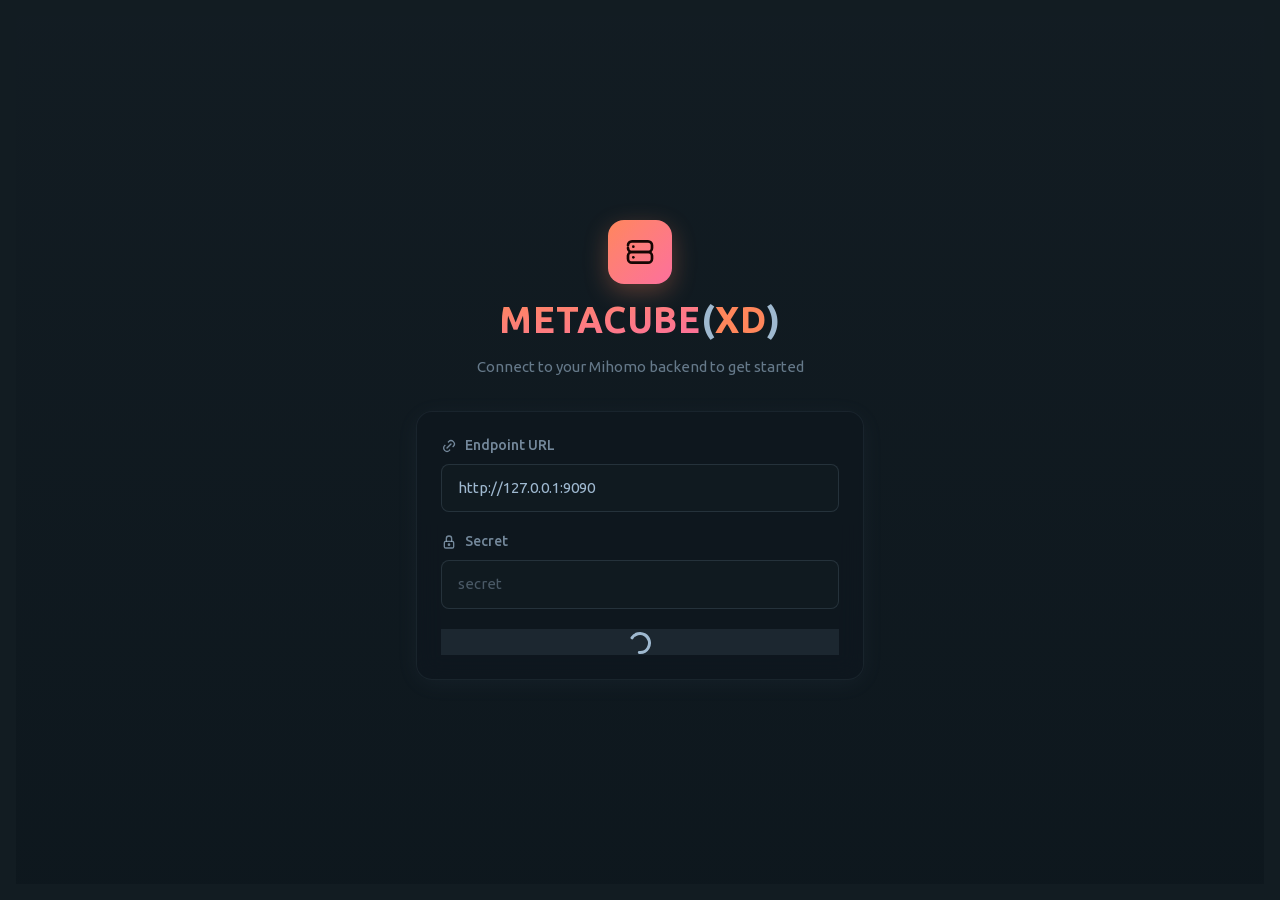
<file: mihomo/dashboard/index.html>
<!DOCTYPE html><html><head><meta charset="utf-8"><meta name="viewport" content="width=device-width, initial-scale=1.0, minimum-scale=1.0, maximum-scale=1.0, user-scalable=no, viewport-fit=cover"><title>MetaCubeXD</title><script src="config.js" onerror="window.__METACUBEXD_CONFIG__={defaultBackendURL:''}"></script><script>window.__METACUBEXD_CONFIG__ = window.__METACUBEXD_CONFIG__ || { defaultBackendURL: '' }</script><link rel="stylesheet" href="./_nuxt/entry.CZKx3SXf.css" crossorigin><link rel="modulepreload" as="script" crossorigin href="./_nuxt/BSBHUe5H.js"><script type="module" src="./_nuxt/BSBHUe5H.js" crossorigin></script><meta name="theme-color" content="#000000"><link rel="icon" type="image/svg+xml" href="favicon.svg"><link rel="apple-touch-icon" href="pwa-192x192.png"><script id="unhead:payload" type="application/json">{"title":"MetaCubeXD"}</script></head><body><div id="__nuxt"></div><div id="teleports"></div><script>window.__NUXT__={};window.__NUXT__.config={public:{appVersion:"1.240.2",mockMode:false,i18n:{baseUrl:"",defaultLocale:"en",rootRedirect:"",redirectStatusCode:302,skipSettingLocaleOnNavigate:false,locales:[{code:"en",name:"English",language:""},{code:"zh",name:"简体中文",language:""},{code:"ru",name:"Русский",language:""}],detectBrowserLanguage:{alwaysRedirect:false,cookieCrossOrigin:false,cookieDomain:"",cookieKey:"metacubexd_lang",cookieSecure:false,fallbackLocale:"en",redirectOn:"root",useCookie:true},experimental:{localeDetector:"",typedPages:true,typedOptionsAndMessages:false,alternateLinkCanonicalQueries:true,devCache:false,cacheLifetime:"",stripMessagesPayload:false,preload:false,strictSeo:false,nitroContextDetection:true,httpCacheDuration:10},domainLocales:{en:{domain:""},zh:{domain:""},ru:{domain:""}}}},app:{baseURL:"./",buildId:"a56829a3-c9d0-4c8e-977a-e4eb852e24c2",buildAssetsDir:"/_nuxt/",cdnURL:""}}</script><script type="application/json" data-nuxt-data="nuxt-app" data-ssr="false" id="__NUXT_DATA__">[{"prerenderedAt":1,"serverRendered":2},1770439639110,false]</script></body></html>
</file>
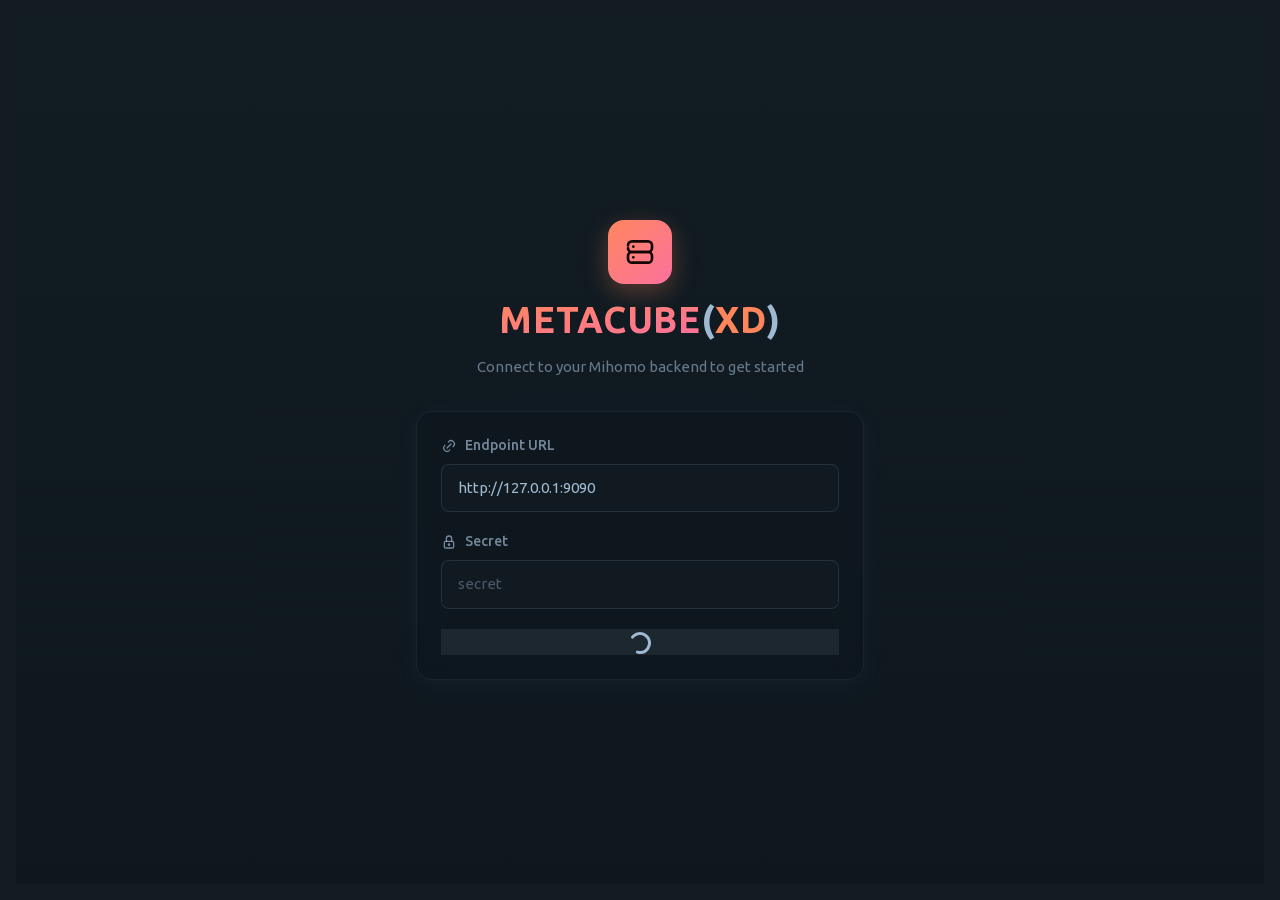
<file: mihomo/dashboard/200.html>
<!DOCTYPE html><html><head><meta charset="utf-8"><meta name="viewport" content="width=device-width, initial-scale=1.0, minimum-scale=1.0, maximum-scale=1.0, user-scalable=no, viewport-fit=cover"><title>MetaCubeXD</title><script src="config.js" onerror="window.__METACUBEXD_CONFIG__={defaultBackendURL:''}"></script><script>window.__METACUBEXD_CONFIG__ = window.__METACUBEXD_CONFIG__ || { defaultBackendURL: '' }</script><link rel="stylesheet" href="./_nuxt/entry.CZKx3SXf.css" crossorigin><link rel="modulepreload" as="script" crossorigin href="./_nuxt/BSBHUe5H.js"><script type="module" src="./_nuxt/BSBHUe5H.js" crossorigin></script><meta name="theme-color" content="#000000"><link rel="icon" type="image/svg+xml" href="favicon.svg"><link rel="apple-touch-icon" href="pwa-192x192.png"><script id="unhead:payload" type="application/json">{"title":"MetaCubeXD"}</script></head><body><div id="__nuxt"></div><div id="teleports"></div><script>window.__NUXT__={};window.__NUXT__.config={public:{appVersion:"1.240.2",mockMode:false,i18n:{baseUrl:"",defaultLocale:"en",rootRedirect:"",redirectStatusCode:302,skipSettingLocaleOnNavigate:false,locales:[{code:"en",name:"English",language:""},{code:"zh",name:"简体中文",language:""},{code:"ru",name:"Русский",language:""}],detectBrowserLanguage:{alwaysRedirect:false,cookieCrossOrigin:false,cookieDomain:"",cookieKey:"metacubexd_lang",cookieSecure:false,fallbackLocale:"en",redirectOn:"root",useCookie:true},experimental:{localeDetector:"",typedPages:true,typedOptionsAndMessages:false,alternateLinkCanonicalQueries:true,devCache:false,cacheLifetime:"",stripMessagesPayload:false,preload:false,strictSeo:false,nitroContextDetection:true,httpCacheDuration:10},domainLocales:{en:{domain:""},zh:{domain:""},ru:{domain:""}}}},app:{baseURL:"./",buildId:"a56829a3-c9d0-4c8e-977a-e4eb852e24c2",buildAssetsDir:"/_nuxt/",cdnURL:""}}</script><script type="application/json" data-nuxt-data="nuxt-app" data-ssr="false" id="__NUXT_DATA__">[{"prerenderedAt":1,"serverRendered":2},1770439639108,false]</script></body></html>
</file>
